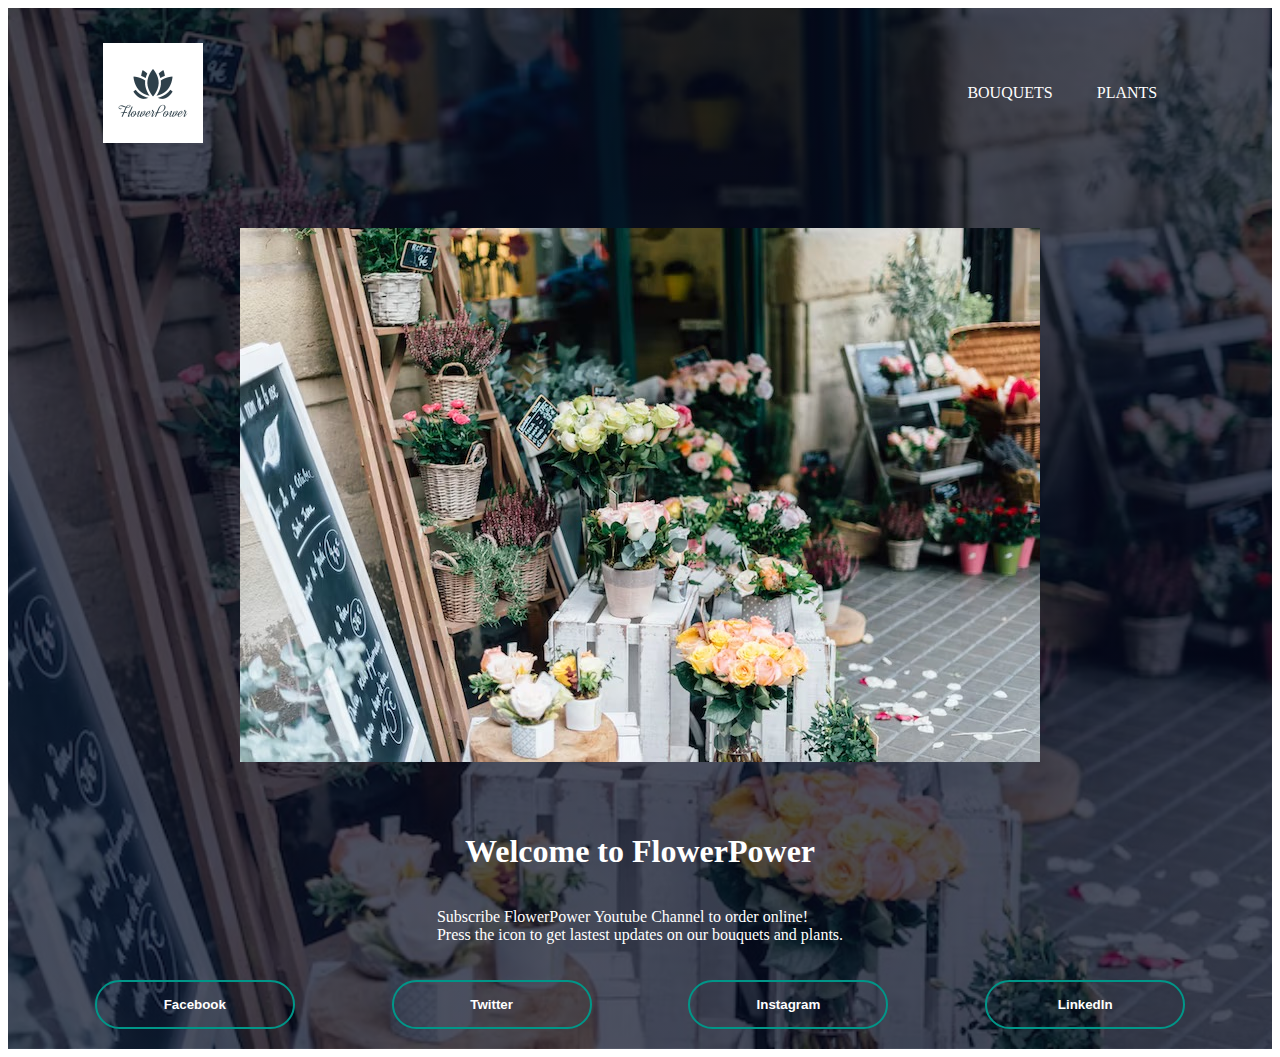
<file: index.html>
<html>

<head>
    <meta charset="utf-8">
    <title>FlowerPower</title>
    <link rel="stylesheet" href="style.css">
</head>
<body>
    <div class="banner">
        <div class="navbar">
            <img src="logo.png" class="logo"></img>
                <ul>
                    <li><a href="Bouquets.html">Bouquets</a></li>
                    <li><a href="Plants.html">Plants</a></li>
                </ul>
        </div>
        <div class="row-2">
                <img src="florist.jpeg">
        </div>
        <div class="row-2">
            <h1>Welcome to FlowerPower</h1>
        </div>
        <div class="row-2">
            <p>Subscribe FlowerPower Youtube Channel to order online!<br>Press the icon to get lastest updates on our bouquets and plants.</p>
        </div>
        <div class="center">
            <button type="button"><span></span>Facebook</button>
            <button type="button"><span></span>Twitter</button>
            <button type="button"><span></span>Instagram</button>
            <button type="button"><span></span>Linkedln</button>
        </div>
    </div>
    </div>
 
  </div>
</body>
</html>
</file>
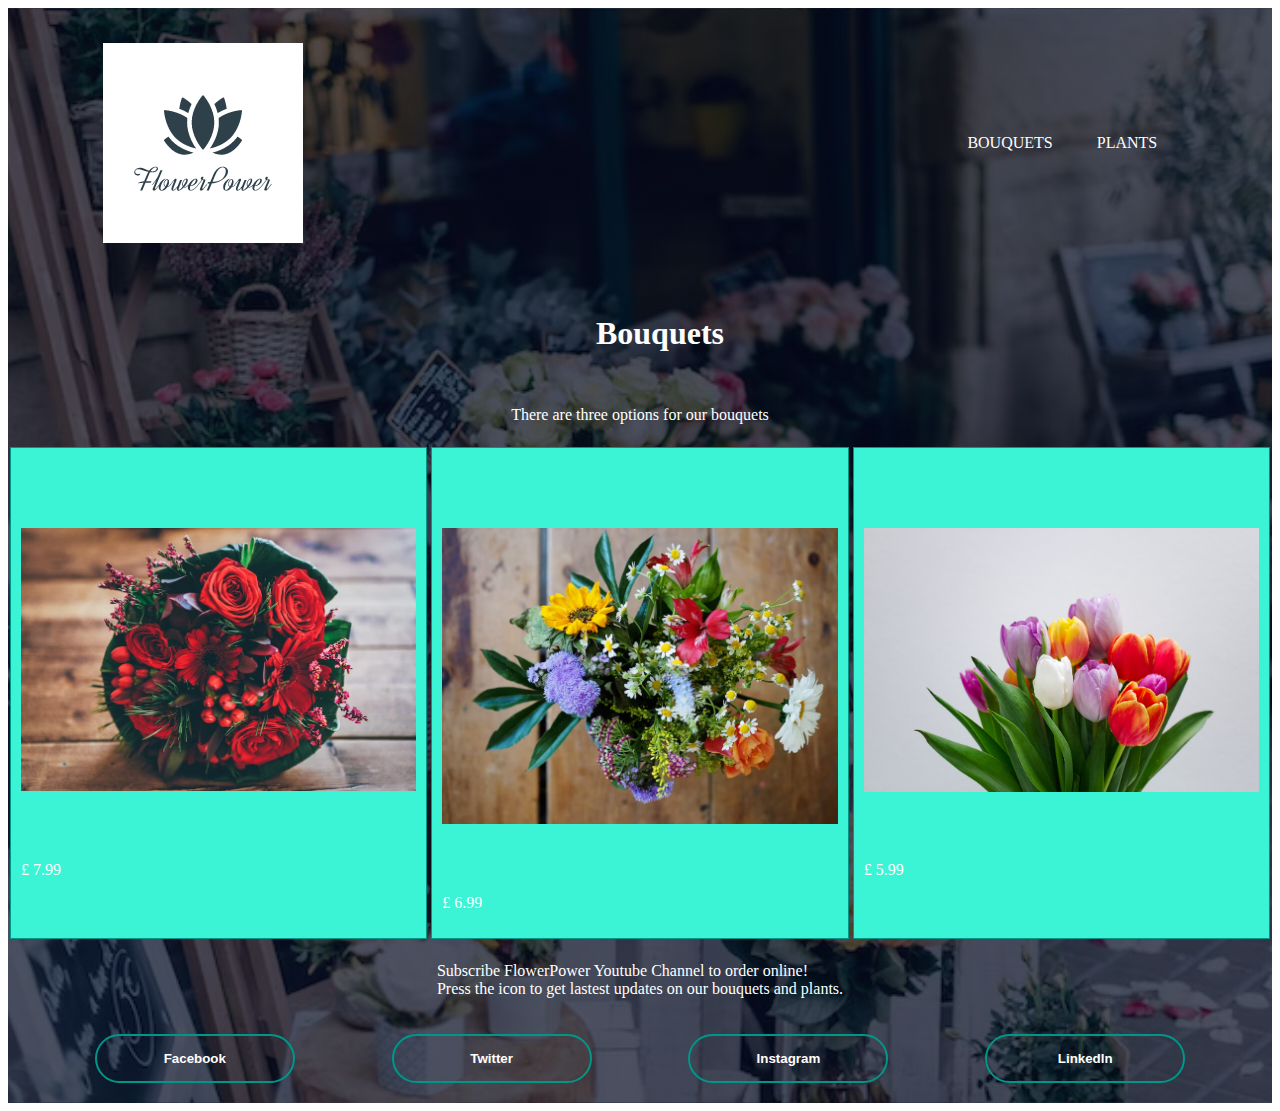
<file: Bouquets.html>
<html>
<head>
    <meta charset="utf-8">
    <title>FlowerPower</title>
    <link rel="stylesheet" href="style.css">
</head>
<body>
    <div class="banner">
        <div class="navbar">
            <a href="index.html"><img src="logo.png" alt="logo"></a>
                <ul>
                    <li><a href="Bouquets.html">Bouquets</a></li>
                    <li><a href="Plants.html">Plants</a></li>
                </ul>
        </div>
        <div class="row-2">
            <ul>
                <h1 style="text-align: center;">Bouquets</h1>
            </ul>
        </div>
        <div class="row-2">
            <p style="text-align: center;">There are three options for our bouquets</p>
        </div>
        <div class="row-2">
            <section class="Columns">
                <div class="column">
                    <h2><img src="bouquet_1.jpeg"></h2>
                    <p>£ 7.99</p>
                </div>
                <div class="column">
                    <h2> <img src="bouquet_2.jpeg"></h2>
                    <p>£ 6.99</p>
                </div>
                <div class="column">
                    <h2><img src="bouquet_5.jpeg"></h2>
                    <p>£ 5.99</p>
                </div>
            </section>
        </div>
        <div class="row-2">
            <p>Subscribe FlowerPower Youtube Channel to order online!<br>Press the icon to get lastest updates on our bouquets and plants.</p>
        </div>
        <div class="center">
            <button type="button"><span></span>Facebook</button>
            <button type="button"><span></span>Twitter</button>
            <button type="button"><span></span>Instagram</button>
            <button type="button"><span></span>Linkedln</button>
        </div>
    </div>

</body>
</html>
</file>
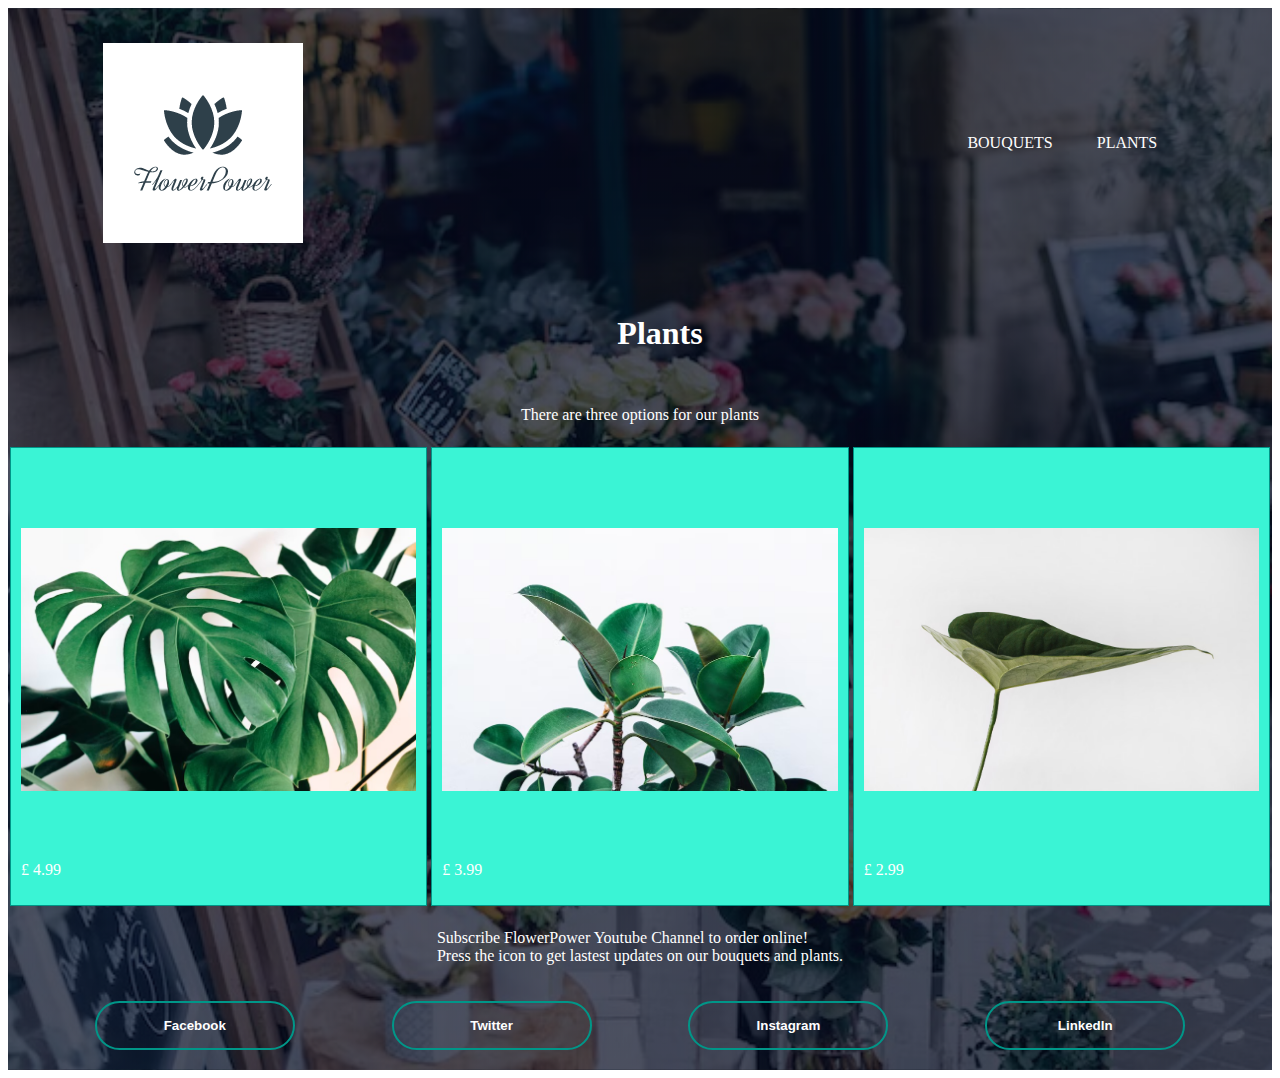
<file: Plants.html>
<html>
<head>
    <meta charset="utf-8">
    <title>FlowerPower</title>
    <link rel="stylesheet" href="style.css">
</head>
<body>
    <div class="banner">
        <div class="navbar">
            <a href="index.html"><img src="logo.png" alt="logo"></a>
                <ul>
                    <li><a href="Bouquets.html">Bouquets</a></li>
                    <li><a href="Plants.html">Plants</a></li>
                </ul>
        </div>
        <div class="row-2">
            <ul>
                <h1 style="text-align: center;">Plants</h1>
            </ul>
        </div>
        <div class="row-2">
            <p style="text-align: center;">There are three options for our plants</p>
        </div>
        <div class="row-2">
            <section class="Columns">
                <div class="column">
                    <h2><img src="plant_1.jpeg"></h2>
                    <p>£ 4.99</p>
                </div>
                <div class="column">
                    <h2> <img src="plant_2.jpeg"></h2>
                    <p>£ 3.99</p>
                </div>
                <div class="column">
                    <h2><img src="plant_4.jpeg"></h2>
                    <p>£ 2.99</p>
                </div>
            </section>
        </div>
        <div class="row-2">
            <p>Subscribe FlowerPower Youtube Channel to order online!<br>Press the icon to get lastest updates on our bouquets and plants.</p>
        </div>
        <div class="center">
            <button type="button"><span></span>Facebook</button>
            <button type="button"><span></span>Twitter</button>
            <button type="button"><span></span>Instagram</button>
            <button type="button"><span></span>Linkedln</button>
        </div>
    </div>
</body>
</html>
</file>
<file: style.css>
•{
    margin: 0;
    padding: 0;
    font-family: sans-serif;
}

.banner{
    width: 100%;
    min-height: 100vh;
    background-image: linear-gradient(rgba(4,9,30,0.7),rgba(4,9,30,0.7)),url(florist.jpeg);
    background-size: cover;
    background-position: center;
    position: relative;
}
.navbar{
    width: 85%;
    margin: auto;
    padding: 35px 0;
    display: flex;
    align-items: center;
    justify-content: space-between;
}
.logo{
    width: 100px;
    cursor: pointer;
}
.navbar ul li{
    list-style: none;
    display: inline-block;
    margin: 0 20px;
    position: relative;
}
.navbar ul li a{
    text-decoration: none;
    color: white;
    text-transform: uppercase;
}
.navbar ul li::after{
    content: '';
    height: 3px;
    width: 0;
    background: #009688;
    position: absolute;
    left: 0;
    bottom: -10px;
    transition: 0.5s;
}
.navbar ul li:hover::after{
    width: 100%;
}
.row-2{
    display: flex;
    align-items: center;
    flex-wrap: wrap;
    justify-content: space-evenly;
    color: white;
}
.row-2{
    flex-basis: 50%;
    min-width: 300px;
}
.row-2 img{
    max-width: 100%;
    padding: 50px 0;
}
.content{
    width: 100%;
    position: absolute;
    top: 50%;
    text-align: center;
    color: white;
}
.content h1{
    font-size: 70px;
    margin-top: 80px;    
}
.content p{
    margin: 20px auto;
    font-weight: 100;
    line-height: 100px;
    text-align: center;
    max-width: 550px;
    padding-bottom: 1.5rem;
}
button{
    width: 200px;
    padding: 15px 0;
    text-align: center;
    margin: 20px 10px;
    border-radius: 25px;
    font-weight: bold;
    border: 2px solid #009688;
    background: transparent;
    color: white;
    cursor:  pointer;
    position: relative;
    overflow: hidden;
}
.center{
    display: flex;
    justify-content: space-evenly;
}
navbar.fa{
    display: none;
}
@media(max-width: 700px){
    .content h1{
        font-size: 20px;
    }
        .navbar ul li{
            display: block;
        }  
        .navbar{
            position: absolute;
            background: #009688;
            height: 100vh;
            width: 200px;
            top: 0;
            right: 0;
            text-align: left;
            z-index: 2;
           
        } 
        navbar.fa{
            display: block;
            color: white;
            margin: 10px;
            font-size: 22px;
            cursor: pointer;
        }
}

span{
    background: #009688;
    height: 100%;
    width: 0;
    border-radius: 25px;
    position: absolute;
    left: 0;
    bottom: 0;
    z-index: -1;
    transition: 0.5s;
}
button:hover span{
    width: 100%;
}
button:hover{
    border: none;
}
.section {
    padding: 0 15px;
    text-align: center;
    font-size: 21px;
}
.columns {
    display: flex;
    flex-flow: row wrap;
    justify-content: center;
    margin: 5px 0;
}
.column {
    flex: 1;
    border: 1px solid #009688;
    margin: 2px;
    padding: 10px;
    background: #3af4d5;
    transition: 0.3s;
}
</file>
